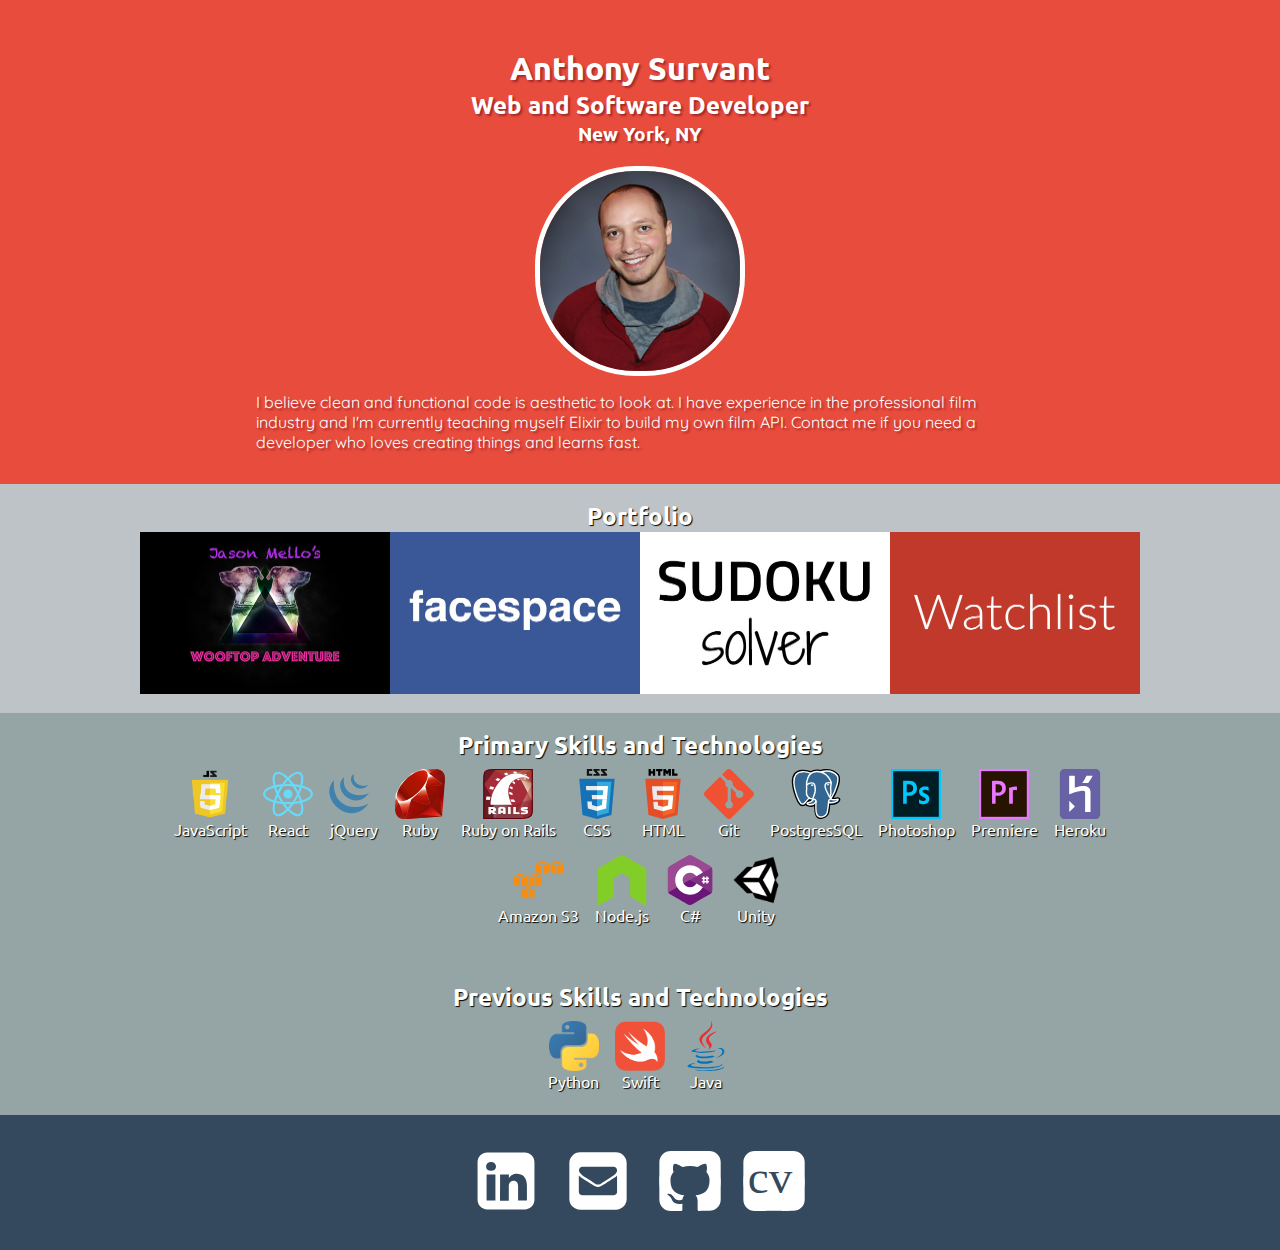
<file: index.html>
<!DOCTYPE html>
<html>
  <head>
    <meta charset="utf-8">
    <link rel="icon" href="assets/images/flavicon.png"/>
    <link href="https://fonts.googleapis.com/css?family=Alegreya|Exo|Karla|Quicksand|Ubuntu" rel="stylesheet">
    <link rel="stylesheet" type="text/css" href="assets/css/style.css"/>
    <!-- <script
  src="http://code.jquery.com/jquery-3.1.1.min.js"
  integrity="sha256-hVVnYaiADRTO2PzUGmuLJr8BLUSjGIZsDYGmIJLv2b8="
  crossorigin="anonymous"></script> -->
    <!-- <script src="survant.js"></script> -->

    <title>Anthony Survant</title>
  </head>
  <body>


    <article class="main-wrapper">
      <section class="intro">
        <h1>Anthony Survant</h1>
        <h2>Web and Software Developer</h2>
        <h3>New York, NY</h3>
        <img class="photo" src="assets/images/dude-you-should-hire.jpg" alt="web developer" width="200" height="200">

        <p class="about-me">
          I believe clean and functional code is aesthetic to look at. I have experience in the professional film industry and I'm currently teaching myself Elixir to build my own film API. Contact me if you need a developer who loves creating things and learns fast.
        </p>
      </section>

      <section class="portfolio">
        <h2>Portfolio</h2>
        <ul class="projects">
          <a href="https://s3.amazonaws.com/wooftop/index.html"><img src="assets/images/wooftop.jpg" width="250" height="162" border="0" class="hover"/></a>
          <a href="http://www.facespace.site"><img src="assets/images/facespace.jpg" width="250" height="162" border="0" class="hover"/></a>
          <a href="http://www.anthonysurvant.com/sudoku"><img src="assets/images/sudoku.jpg" width="250" height="162" border="0" class="hover"/></a>
          <a href="http://www.watchlist.club/"><img src="assets/images/watchlist.jpg" width="250" height="162" border="0" class="hover"/></a>
        </ul>
        <!-- <img class="port-preview" src="portfolio/mello.jpg" alt="web develo" width="370" height="200"> -->
      </section>

      <section class="skills">
        <h2>Primary Skills and Technologies</h2>
        <ul class="skillicons-container">
          <li class="skillicon">
            <img src="assets/skillicons/javascript.png" width="40" height="50" border="0"/>
            JavaScript
          </li>
          <li class="skillicon">
            <img src="assets/skillicons/react.svg" width="50" height="50" border="0"/>
            React
          </li>
          <li class="skillicon">
            <img src="assets/skillicons/jquery.svg" width="50" height="50" border="0"/>
            jQuery
          </li>
          <li class="skillicon">
            <img src="assets/skillicons/ruby.svg" width="50" height="50" border="0"/>
            Ruby
          </li>
          <li class="skillicon">
            <img src="assets/skillicons/rails.svg" width="50" height="50" border="0"/>
            Ruby on Rails
          </li>
          <li class="skillicon">
            <img src="assets/skillicons/css.svg" width="50" height="50" border="0"/>
            CSS
          </li>
          <li class="skillicon">
            <img src="assets/skillicons/html.svg" width="50" height="50" border="0"/>
            HTML
          </li>
          <li class="skillicon">
            <img src="assets/skillicons/git.svg" width="50" height="50" border="0"/>
            Git
          </li>
          <li class="skillicon">
            <img src="assets/skillicons/postgresql.svg" width="50" height="50" border="0"/>
            PostgresSQL
          </li>
          <li class="skillicon">
            <img src="assets/skillicons/photoshop.svg" width="50" height="50" border="0"/>
            Photoshop
          </li>
          <li class="skillicon">
            <img src="assets/skillicons/premiere.svg" width="50" height="50" border="0"/>
            Premiere
          </li>
          <li class="skillicon">
            <img src="assets/skillicons/heroku.svg" width="50" height="50" border="0"/>
            Heroku
          </li>
          <li class="skillicon">
            <img src="assets/skillicons/aws.svg" width="50" height="50" border="0"/>
            Amazon S3
          </li>
          <li class="skillicon">
            <img src="assets/skillicons/node.svg" width="50" height="50" border="0"/>
            Node.js
          </li>
          <li class="skillicon">
            <img src="assets/skillicons/csharp.svg" width="50" height="50" border="0"/>
            C#
          </li>
          <li class="skillicon">
            <img src="assets/skillicons/unity.png" width="50" height="50" border="0"/>
            Unity
          </li>
        </ul>


        <h2 class="boop">Previous Skills and Technologies</h2>
        <ul class="skillicons-container">

          <li class="skillicon">
            <img src="assets/skillicons/python.png" width="50" height="50" border="0"/>
            Python
          </li>
          <li class="skillicon">
            <img src="assets/skillicons/swift.png" width="50" height="50" border="0"/>
            Swift
          </li>
          <li class="skillicon">
            <img src="assets/skillicons/java.svg" width="50" height="50" border="0"/>
            Java
          </li>
        </ul>
      </section>

    </article>

  <footer>
    <a href="https://www.linkedin.com/in/anthonysurvant"><img src="assets/contacticons/linkedin.svg" width="84" height="84" border="0" class="hover"/></a>

    <a href="mailto:anthonysurvant@gmail.com"><img src="assets/contacticons/email.svg" width="100" height="100" border="0" class="hover"/></a>

    <a href="https://www.github.com/asurvant"><img src="assets/contacticons/github.svg" width="84" height="84" border="0" class="hover"/></a>

    <a href="assets/AnthonySurvantResume.pdf"><img src="assets/contacticons/resume.svg" width="84" height="84" border="0" class="hover"/></a>
  </footer>

  </body>
</html>
</file>
<file: assets/css/style.css>
h1, h2, h3, ul, html, body, footer, nav {
  font-family: 'Ubuntu', sans-serif;
  list-style-type: none;
  padding: 0;
  margin: 0;
  color: white;
}


html, body {
  background-color: #2c3e50;
}

.about-me {
  width: 60%;
  // font-family: 'Karla', sans-serif;
  // font-family: 'Exo', sans-serif;
  // font-family: 'Alegreya', serif;
  font-family: 'Quicksand', sans-serif;
}

.main-wrapper {
  display: flex;
  justify-content: center;
  align-items: center;
  flex-direction: column;
}

.intro {
  display: flex;
  justify-content: center;
  align-items: center;
  flex-direction: column;

  background-color: #e74c3c;
  padding: 1em 0em;
  align-self: stretch;

  // color: white;
  text-shadow: 2px 2px 2px brown;
}

.intro h3 {
  margin: 0 0 1em 0;
}

.intro h1 {
  margin: 1em 0 0 0;
}

.photo {
  border-radius: 100px;
  border: 5px solid white;
}

.portfolio {
  display: flex;
  justify-content: center;
  align-items: center;
  flex-direction: column;
  background-color: #bdc3c7;
  align-self: stretch;
  text-shadow: 1px 1px 1px black;

  padding: 1em;
}

.projects {
  display: flex;
  justify-content: center;
  align-items: center;
  flex-wrap: wrap;
}

.port-preview {
  margin: 0.5em;
}

.skills {
  display: flex;
  justify-content: center;
  align-items: center;
  background-color: #95a5a6;
  align-self: stretch;

  flex-direction: column;
  text-shadow: 1px 1px 1px black;
  padding: 1em;
}

.skillicons-container {
  display: flex;
  justify-content: center;
  align-items: center;
  flex-wrap: wrap;
  width: 80%;
}

.boop {
  margin-top: 2em;
}

.skillicon {
  display: flex;
  flex-direction: column;
  align-items: center;
  justify-content: center;
  margin: 0.5em;
}
.hover:hover {
  opacity: 0.5;
}

footer {
  display: flex;
  justify-content: center;
  align-items: center;
  background-color: #34495e;
  padding: 1em 0em;
}

@media (max-width: 900px) {


}
</file>
